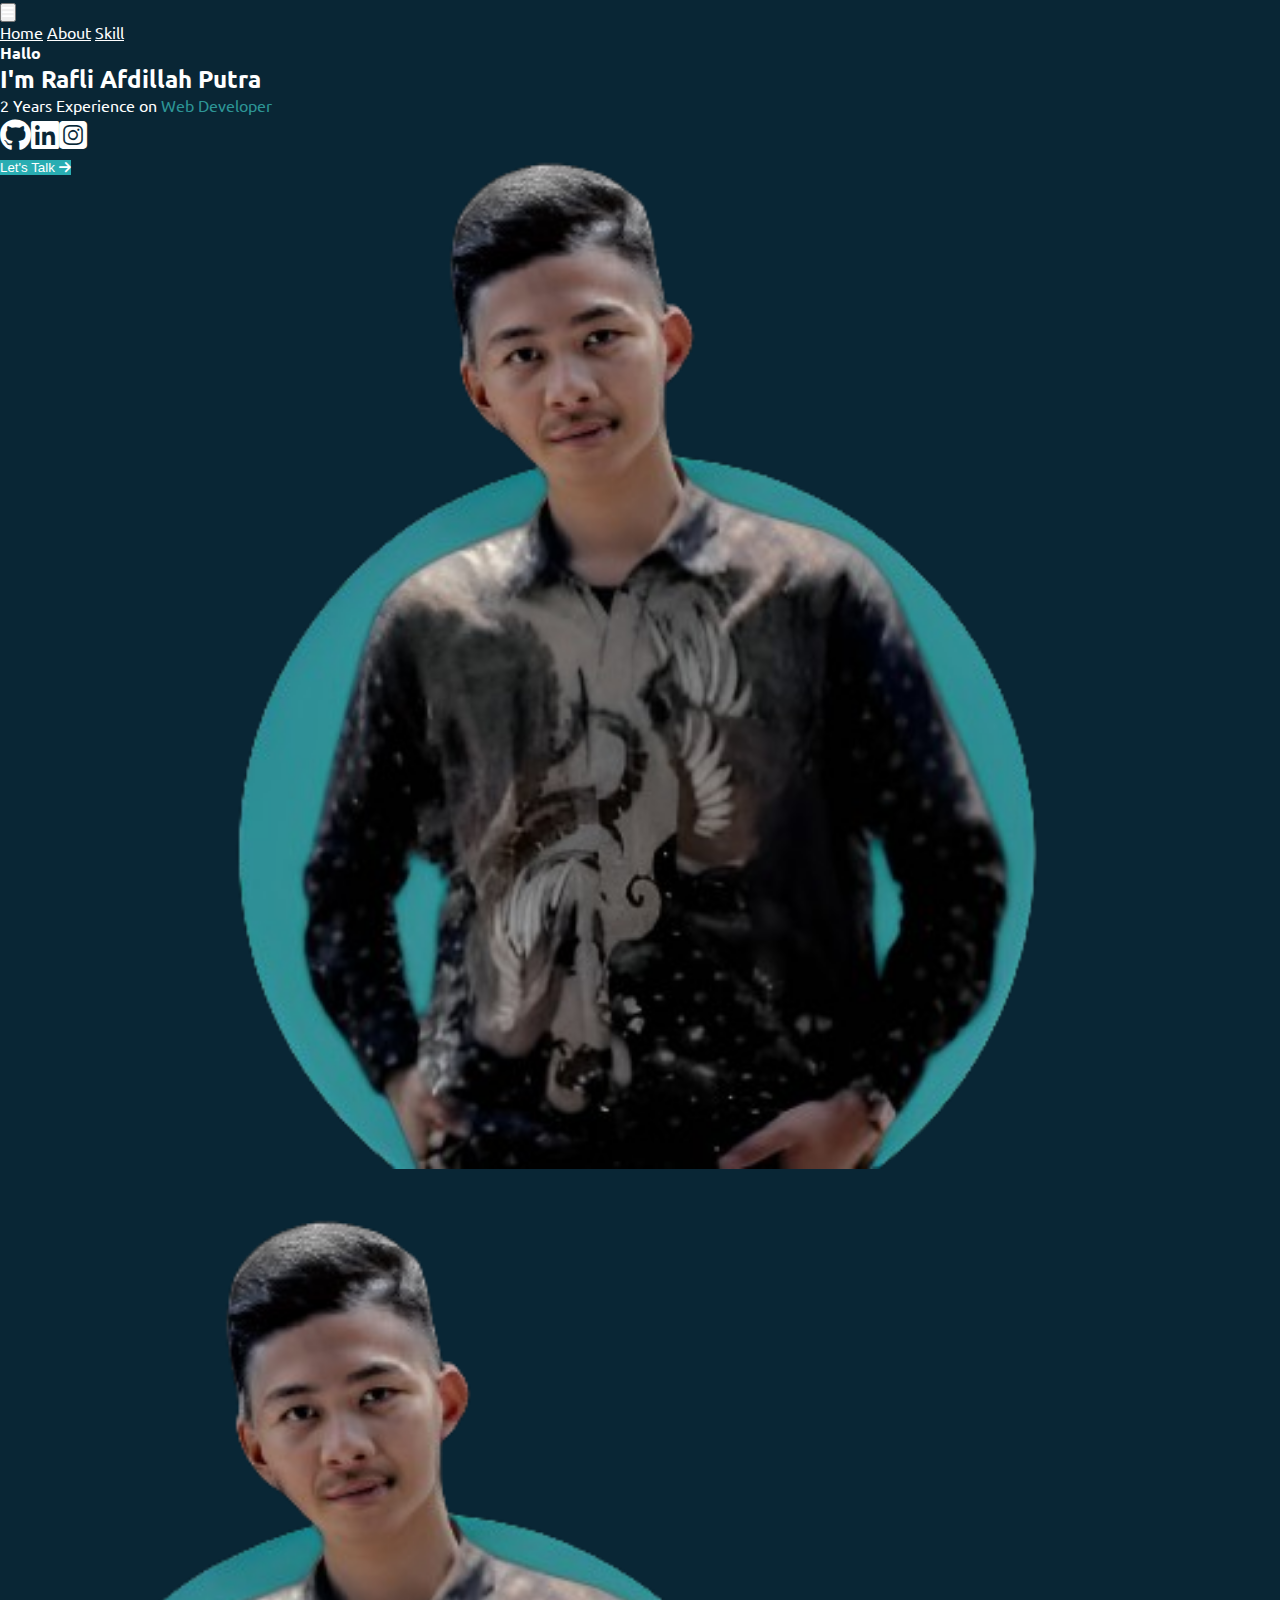
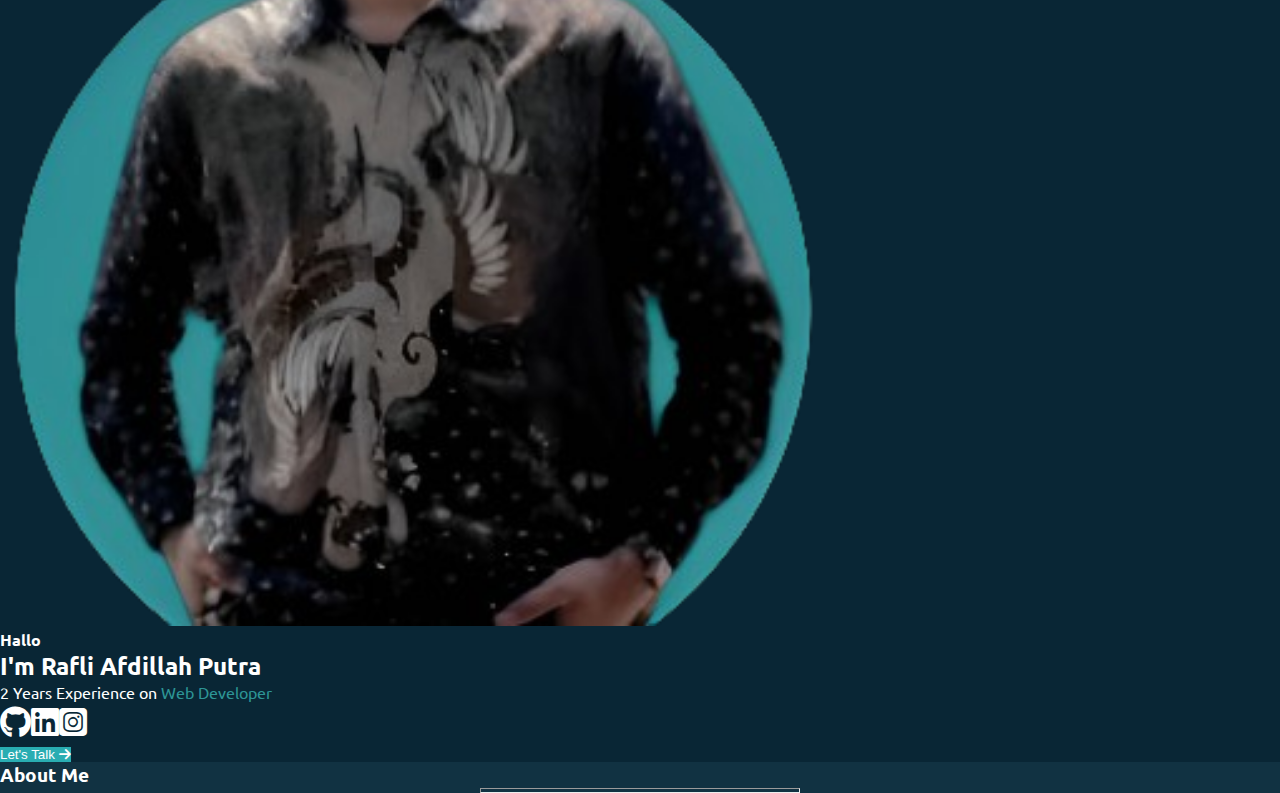
<file: index.html>
<!doctype html>
<html lang="en">
  <head>
    <meta charset="utf-8">
    <meta name="viewport" content="width=device-width, initial-scale=1">
    <link rel="stylesheet" href="style.css">
    <title>Portofolio</title>
    <link href="https://fonts.googleapis.com/css2?family=Ubuntu:wght@300;400;700&amp;display=swap" rel="stylesheet">
    <link rel="stylesheet" href="https://cdnjs.cloudflare.com/ajax/libs/font-awesome/6.5.1/css/all.min.css">
    <link href="https://cdn.jsdelivr.net/npm/bootstrap@5.3.2/dist/css/bootstrap.min.css" rel="stylesheet" integrity="sha384-T3c6CoIi6uLrA9TneNEoa7RxnatzjcDSCmG1MXxSR1GAsXEV/Dwwykc2MPK8M2HN" crossorigin="anonymous">
  </head>
  <body>
    <nav class="navbar navbar-expand-lg bg-transparent p-0">
        <div class="container-fluid ">
            <div class="row justify-content-lg-start pt-4">
                <div class="col-lg-5 offset-lg-6">
                    <button class="navbar-toggler p-auto border-0" type="button" data-bs-toggle="collapse" data-bs-target="#navbarNavAltMarkup" aria-controls="navbarNavAltMarkup" aria-expanded="false" aria-label="Toggle navigation">
                        <i class="fa-solid fa-bars"></i>
                      </button>
                      <div class="collapse navbar-collapse" id="navbarNavAltMarkup">
                        <div class="navbar-nav">
                          <a class="nav-link me-md-4" href="#">Home</a>
                          <a class="nav-link me-md-4" href="#">About</a>
                          <a class="nav-link" href="#">Skill</a>
                        </div>
                    </div>
                </div>
            </div>
        </div>
    </nav>
    <section id="home">
      <div class="desktop d-none d-md-block">
        <div class="container-fluid pt-5">
          <div class="row mx-auto pt-5">
              <div class="col-md-5 col-lg-5 offset-lg-1 pt-5">
                  <h4>Hallo</h4>
                  <h2 class="fw-bold ">I'm Rafli Afdillah Putra</h2>
                  <p class="fw-bold">2 Years Experience on <span style="color: #2D9596 !important">Web Developer</span></p>
                  <p><span style="font-size: 2rem;"><a href="" class="me-3"><i class="fa-brands fa-github"></i></a><a href="" class="me-3"><i class="fa-brands fa-linkedin"></i></a><a href=""><i class="fa-brands fa-square-instagram"></i></a></span></p>
                  <button class="btn btn-outline-primary btn-lg" style="background-color: #29ADB2 !important; border: #29ADB2 !important;">Let's Talk <i class="fa-solid fa-arrow-right bg-transparent"></i></button>
              </div>
              <div class="col-md-7 col-lg-5 pb-4">
                    <img src="bg.png" alt="" class="img-fluid picture">
              </div>
          </div>
        </div>
      </div>
      <div class="mobile d-block d-md-none">
        <div class="container-fluid  pt-3">
          <div class="row pt-5">
            <div class="col-12 text-center ">
              <div class="img">
                <img src="bg.png" alt="" class="img-fluid mx-auto d-block">
              </div>
            </div>
          </div>
          <div class="row mx-auto pt-3">
              <div class="col-12 pb-4">
                  <h4>Hallo</h4>
                  <h2 class="fw-bold ">I'm Rafli Afdillah Putra</h2>
                  <p class="fw-bold">2 Years Experience on <span style="color: #2D9596 !important">Web Developer</span></p>
                  <p><span style="font-size: 2rem;"><a href="" class="me-3"><i class="fa-brands fa-github"></i></a><a href="" class="me-3"><i class="fa-brands fa-linkedin"></i></a><a href=""><i class="fa-brands fa-square-instagram"></i></a></span></p>
                  <button class="btn btn-outline-primary btn-lg" style="background-color: #29ADB2 !important; border: #29ADB2 !important;">Let's Talk <i class="fa-solid fa-arrow-right bg-transparent"></i></button>
              </div>
          </div>
      </div>
    </section>
    <section id="about">
      <div class="container">
        <div class="row">
          <div class="col">
            <div class="header">
              <h3 class="fw-bold pt-4 text-center">About Me</h3>
              <hr>
            </div>
            

          </div>
        </div>
      </div>
    </section>
    <script src="https://cdn.jsdelivr.net/npm/bootstrap@5.3.2/dist/js/bootstrap.bundle.min.js" integrity="sha384-C6RzsynM9kWDrMNeT87bh95OGNyZPhcTNXj1NW7RuBCsyN/o0jlpcV8Qyq46cDfL" crossorigin="anonymous"></script>
  </body>
</html>
</file>
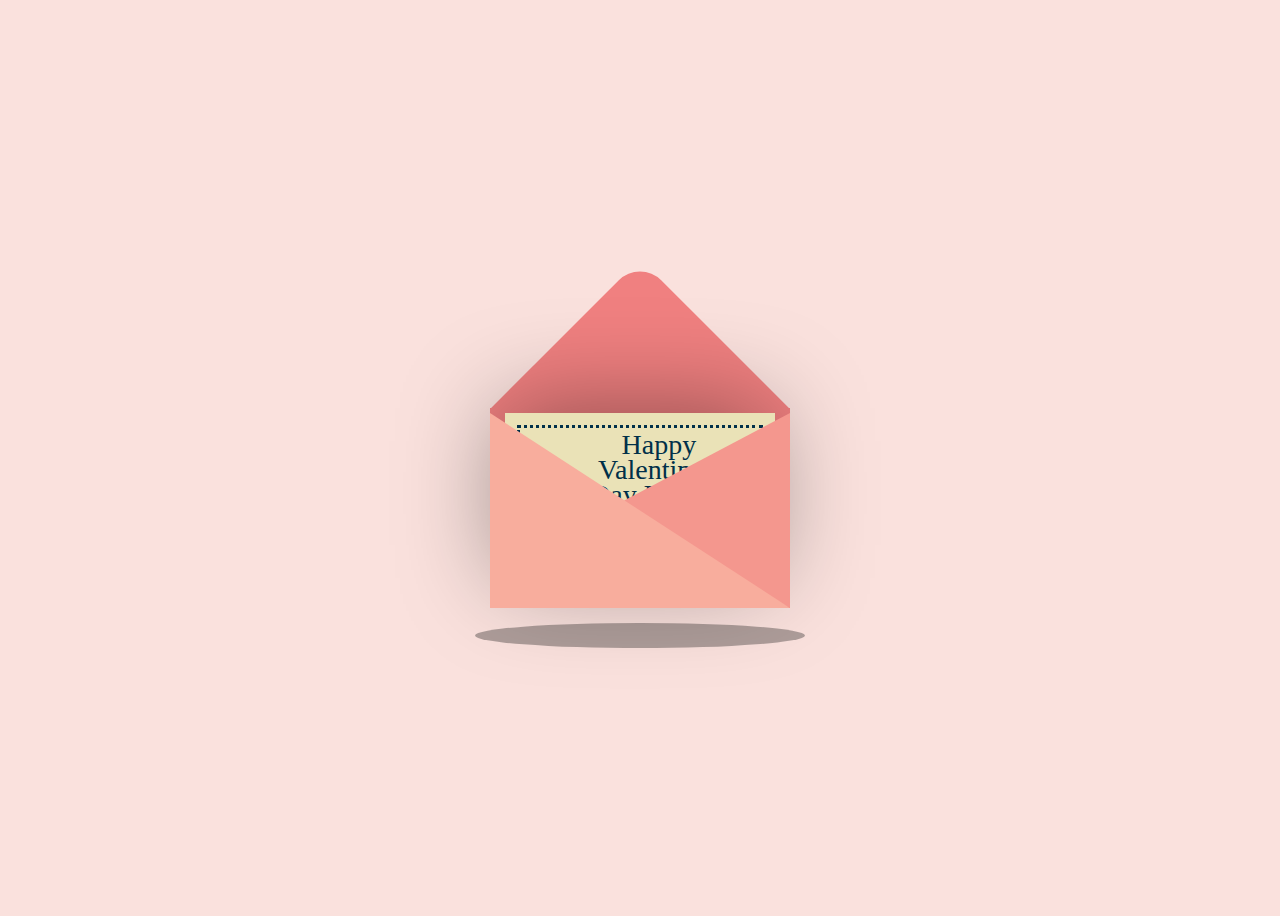
<file: day.html>
<!DOCTYPE html>
<html lang="en">
<head>
    <meta charset="UTF-8">
    <meta name="viewport" content="width=device-width, initial-scale=1.0">
    <link rel="stylesheet" href="style2.css">
    <script src="https://cdnjs.cloudflare.com/ajax/libs/jquery/3.5.1/jquery.min.js"></script>
    <title>for u</title>
</head>
<body>
    <div class="container">  
        <div class="valentines">
            <div class="envelope"></div>
                <div class="front"></div>
                <div class="card">
                    <div class="text">Happy</br> Valentine's</br> Day Honey!</div>
                    <div class="heart"</div>
                    </div>
                    <div class="hearts">
                        <div class="one"></div>
                        <div class="two"></div>
                        <div class="three"></div>
                        <div class="four"></div>
                        <div class="five"></div>
                    </div>
                </div>
                </div>
            <div class="shadow"></div>
        </div>
    <script>
        $(document).ready(function () {
            $('.container').mouseenter(function () {
                $('.card').stop().animate({
                    top: '-90px'
                }, 'slow');
            }).mouseleave(function () {
                $('.card').stop().animate({
                    top: 0
                }, 'slow');
            });
        });
    </script>
</body>
</html>
</file>
<file: style.css>
* {
    padding: 0;
    margin: 0;
    box-sizing: border-box;
    color: white !important;
}
body{
    font-family: 'Ubuntu', sans-serif;
    background-color: #092635 !important;
    
}
.navbar-toggler:focus,
.navbar-toggler:active,
.navbar-toggler-icon:focus {
    outline: none !important;
    box-shadow: none !important;
}
img{
    width: 65%;

}

#about{
    background-color: #113242 !important;
}
hr{
    color: #2D9596 !important;
    margin: 0 auto !important;
    width: 25%;
    height: 5px !important;

}
@media screen and (max-width: 768px)  {
    .navbar-nav{
        padding: 12px !important;
    }
}
@media screen and (min-width: 768px) and (max-width: 992px){
    .picture{
        position: relative;
        bottom: 2rem;
        display: flex;
        margin: 0 auto;
    }
}
@media screen and (min-width:992px){
    nav{
        display: block;
        flex-direction: row;
        justify-content: space-around;
        margin: 0 auto;
    }
}
.picture{
    
        position: relative;
        bottom: 2rem;
        display: flex;
        margin: 0 auto;
    
}
</file>
<file: style2.css>
body {
    display: flex;
    justify-content: center;
    align-items: center;
    height: 100vh;
    background-color: #fae1dd;
  }
  
  .container {
    position: relative;
  }
  
  .valentines {
    position: relative;
    top:50px;
    cursor: pointer;
    animation: up 3s linear infinite;
  }
  
  @keyframes up {
    0%, 100% {
      transform: translateY(0);
    }
    50% {
      transform: translateY(-30px);
    }
  }
  
  
  .envelope {
    position: relative;
    width: 300px;
    height:200px;
    background-color: #f08080; 
  }
  
  .envelope:before {
    background-color: #f08080; 
    content:"";
    position: absolute;
    width: 212px;
    height: 212px;
    transform: rotate(45deg);
    top:-105px;
    left:44px;
    border-radius:30px 0 0 0;
  }
  
  .card {
    position: absolute;
    background-color: #eae2b7;
    width: 270px;
    height: 170px;
    top:5px;
    left:15px;
    box-shadow: -5px -5px 100px rgba(0,0,0,0.4); 
  }
  
  .card:before {
    content:"";
    position: absolute;
    border:3px solid #003049;
    border-style: dotted;
    width: 240px;
    heighT: 140px;
    left:12px;
    top:12px;
  }
  
  .text {
    position: absolute;
    font-family: 'Brush Script MT', cursive;
    font-size: 28px;
    text-align: center;
    line-height:25px;
    top:19px;
    left:85px;
    color: #003049;
  }
  
  .heart {
    background-color: #d62828;
    display: inline-block;
    height: 30px;
    margin: 0 10px;
    position: relative;
    top: 110px;
    left:105px;
    transform: rotate(-45deg);
    width: 30px;
  }
  
  .heart:before,
  .heart:after {
    content: "";
    background-color: #d62828;
    border-radius: 50%;
    height: 30px;
    position: absolute;
    width: 30px;
  }
  
  .heart:before {
    top: -15px;
    left: 0;
  }
  
  .heart:after {
    left: 15px;
    top: 0;
  }
  
  .hearts {
    position: absolute  
  }
  
  .one, .two, .three, .four, .five {
    background-color: red;
    display: inline-block;
    height: 10px;
    margin: 0 10px;
    position: relative;
    transform: rotate(-45deg);
    width: 10px;
    top:50px;
  }
  
  .one:before,
  .one:after, .two:before, .two:after, .three:before, .three:after, .four:before, .four:after, .five:before, .five:after {
    content: "";
    background-color: red;
    border-radius: 50%;
    height: 10px;
    position: absolute;
    width: 10px;
  }
  
  .one:before, .two:before, .three:before, .four:before, .five:before {
    top: -5px;
    left: 0;
  }
  
  .one:after, .two:after, .three:after, .four:after, .five:after {
    left: 5px;
    top: 0;
  }
    
  .one {
    left:10px;
    animation: heart 1s ease-out infinite; 
  }
  
  .two {
    left:30px;
    animation: heart 2s ease-out infinite; 
  }
  
  .three {
    left:50px;
    animation: heart 1.5s ease-out infinite;
  }
  
  .four {
    left:70px;
    animation: heart 2.3s ease-out infinite;
  }
  
  .five {
    left:90px;
    animation: heart 1.7s ease-out infinite;
  }
  
  @keyframes heart {
    0%{
      transform: translateY(0) rotate(-45deg) scale(0.3);
      opacity: 1;
    }
    100%{
      transform: translateY(-150px) rotate(-45deg) scale(1.3);
      opacity: 0.5;
    }
  }
  
  .front {
    position: absolute;
    border-right: 180px solid #f4978e;
    border-top: 95px solid transparent;
    border-bottom: 100px solid transparent;
    left:120px;
    top:5px;
    width:0;
    height:0;
    z-index:10;
  }
  
  .front:before {
    position: absolute;
    content:"";
    border-left: 300px solid #f8ad9d;
    border-top: 195px solid transparent;
    left:-120px;
    top:-95px;
    width:0;
    height:0;
  }
  
  .shadow {
    position: absolute;
    width: 330px;
    height: 25px;
    border-radius:50%;
    background-color: rgba(0,0,0,0.3);
    top:265px;
    left:-15px;
    animation: scale 3s linear infinite;
    z-index:-1;
  }
  
  @keyframes scale {
    0%, 100% {
      transform: scaleX(1);
    }
    50% {
      transform: scaleX(0.85);
    }
  }
</file>
